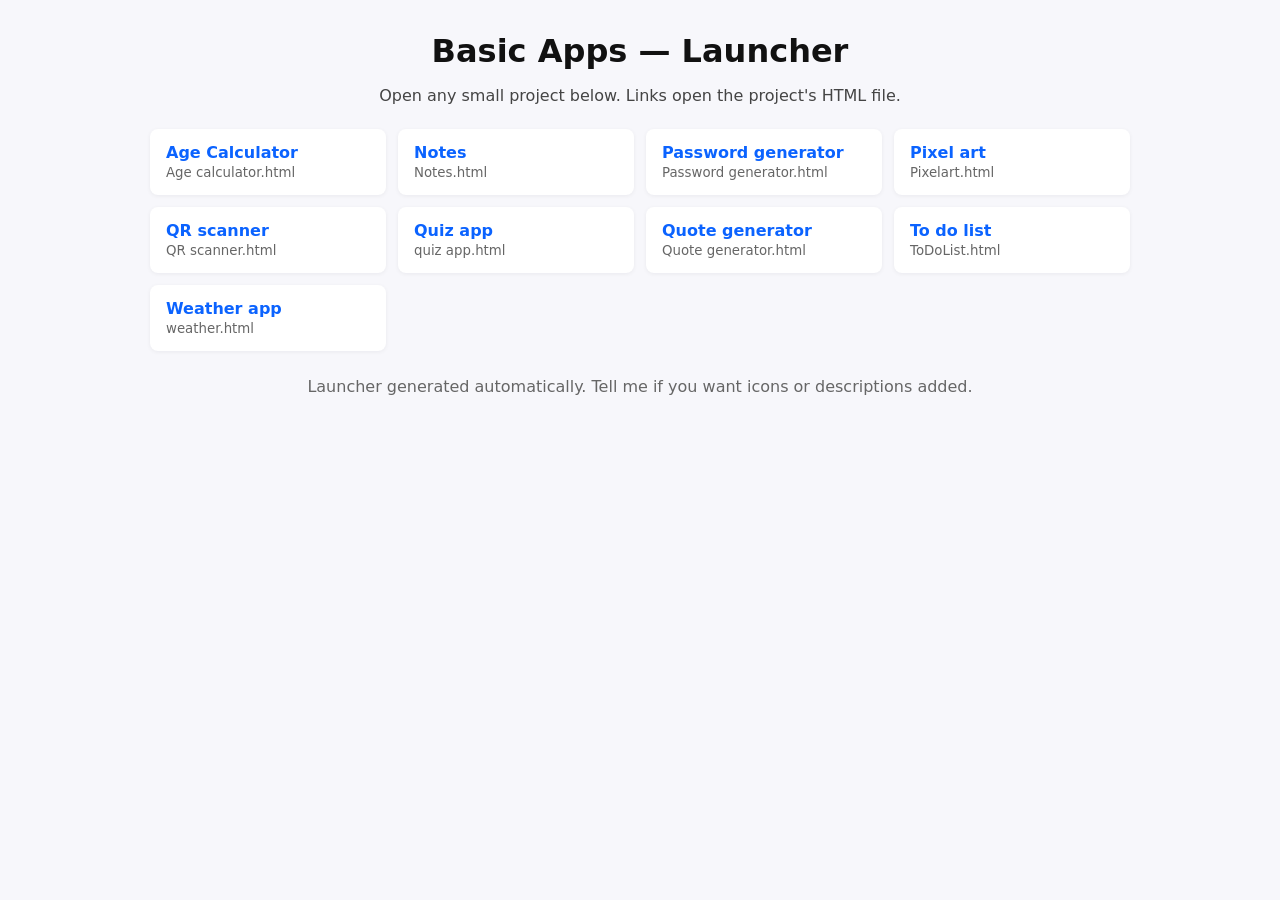
<file: index.html>
<!doctype html>
<html lang="en">
<head>
  <meta charset="utf-8" />
  <meta name="viewport" content="width=device-width,initial-scale=1" />
  <title>Basic Apps — Launcher</title>
  <style>
    body{font-family:system-ui,-apple-system,Segoe UI,Roboto,Helvetica,Arial;display:flex;flex-direction:column;align-items:center;margin:0;padding:32px;background:#f7f7fb;color:#111}
    h1{margin:0 0 16px}
    p.lead{margin:0 0 24px;color:#444}
    .grid{display:grid;grid-template-columns:repeat(auto-fit,minmax(220px,1fr));gap:12px;width:100%;max-width:980px}
    .card{background:#fff;border-radius:8px;padding:14px 16px;box-shadow:0 1px 4px rgba(16,24,40,0.06);display:flex;align-items:center;justify-content:space-between}
    .card a{color:#0b63ff;text-decoration:none;font-weight:600}
    .card small{color:#666}
    footer{margin-top:26px;color:#666}
  </style>
</head>
<body>
  <h1>Basic Apps — Launcher</h1>
  <p class="lead">Open any small project below. Links open the project's HTML file.</p>

  <div class="grid">
    <div class="card"><div><a href="Age%20Calculator/Age%20calculator.html" target="_blank">Age Calculator</a><br><small>Age calculator.html</small></div></div>
    <div class="card"><div><a href="Notes/Notes.html" target="_blank">Notes</a><br><small>Notes.html</small></div></div>
    <div class="card"><div><a href="Password%20generator/Password%20generator.html" target="_blank">Password generator</a><br><small>Password generator.html</small></div></div>
    <div class="card"><div><a href="pixel%20art/Pixelart.html" target="_blank">Pixel art</a><br><small>Pixelart.html</small></div></div>
    <div class="card"><div><a href="QR%20scanner/QR%20scanner.html" target="_blank">QR scanner</a><br><small>QR scanner.html</small></div></div>
    <div class="card"><div><a href="Quiz%20app/quiz%20app.html" target="_blank">Quiz app</a><br><small>quiz app.html</small></div></div>
    <div class="card"><div><a href="Quote%20generator/Quote%20generator.html" target="_blank">Quote generator</a><br><small>Quote generator.html</small></div></div>
    <div class="card"><div><a href="to%20do%20list/ToDoList.html" target="_blank">To do list</a><br><small>ToDoList.html</small></div></div>
    <div class="card"><div><a href="weather%20app/weather.html" target="_blank">Weather app</a><br><small>weather.html</small></div></div>
  </div>

  <footer>Launcher generated automatically. Tell me if you want icons or descriptions added.</footer>
</body>
</html>
</file>
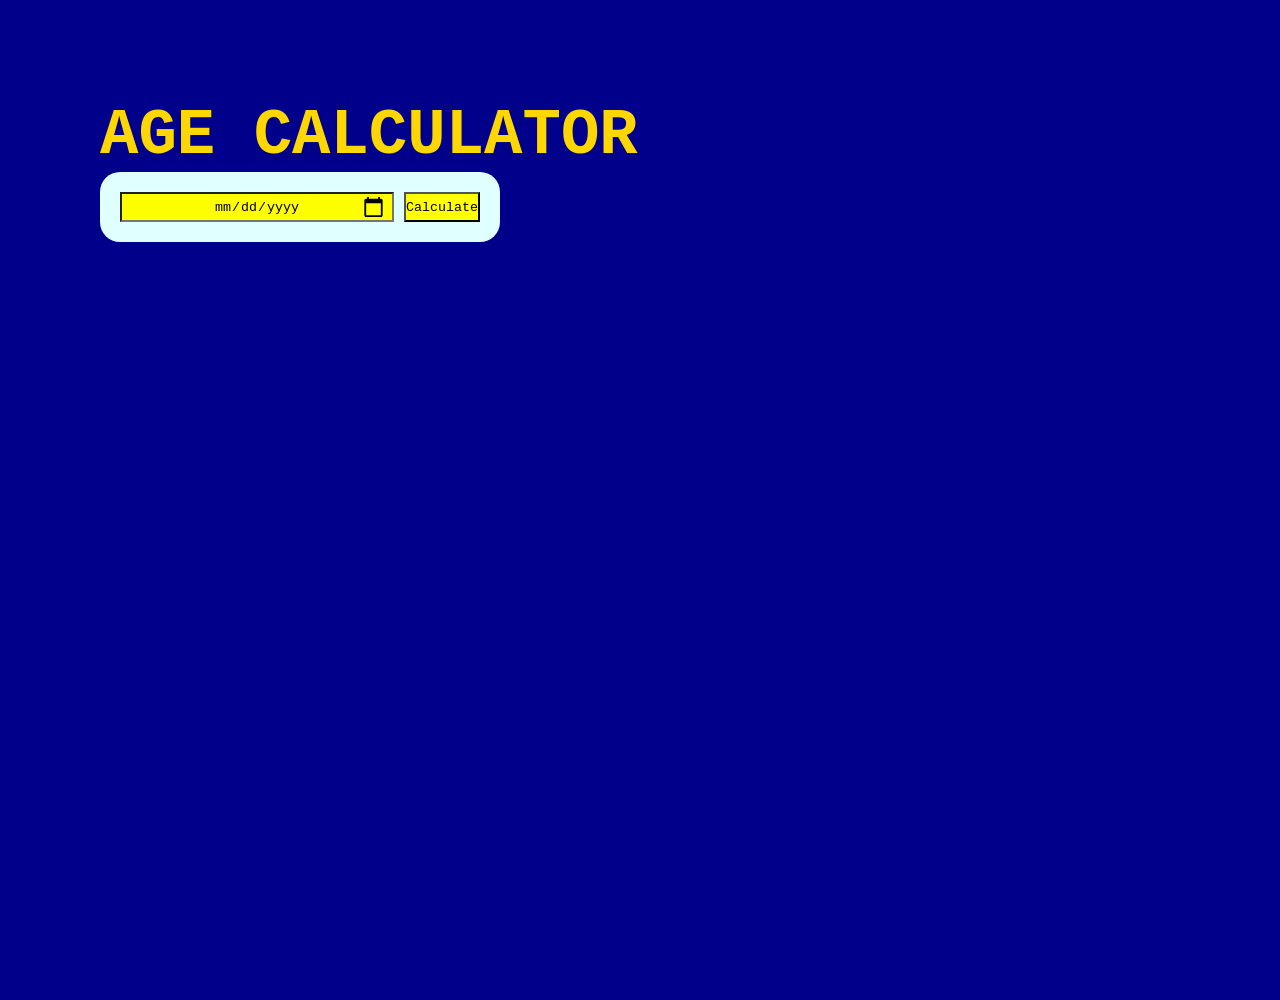
<file: Age Calculator/Age calculator.html>
<!DOCTYPE html>
<html lang="en">
<head>
    <meta charset="UTF-8">
    <meta name="viewport" content="width=device-width, initial-scale=1.0">
    <title>AGE CALCULATOR</title>
    <link rel="stylesheet" href="Age calculator.css">
</head>
<body>
    <div class="wrapper">
        <h1>AGE CALCULATOR</h1>
        <div class="age-input">
            <input type="date" name="date" id="date">
            <!-- <input type="time" name="" id=""> -->
            <button class="submit">Calculate</button>
        </div>
        <div class="container"></div>
    </div>
</body>
<foot>
    <script src="Age calculator.js"></script>
</foot>
</html>
</file>
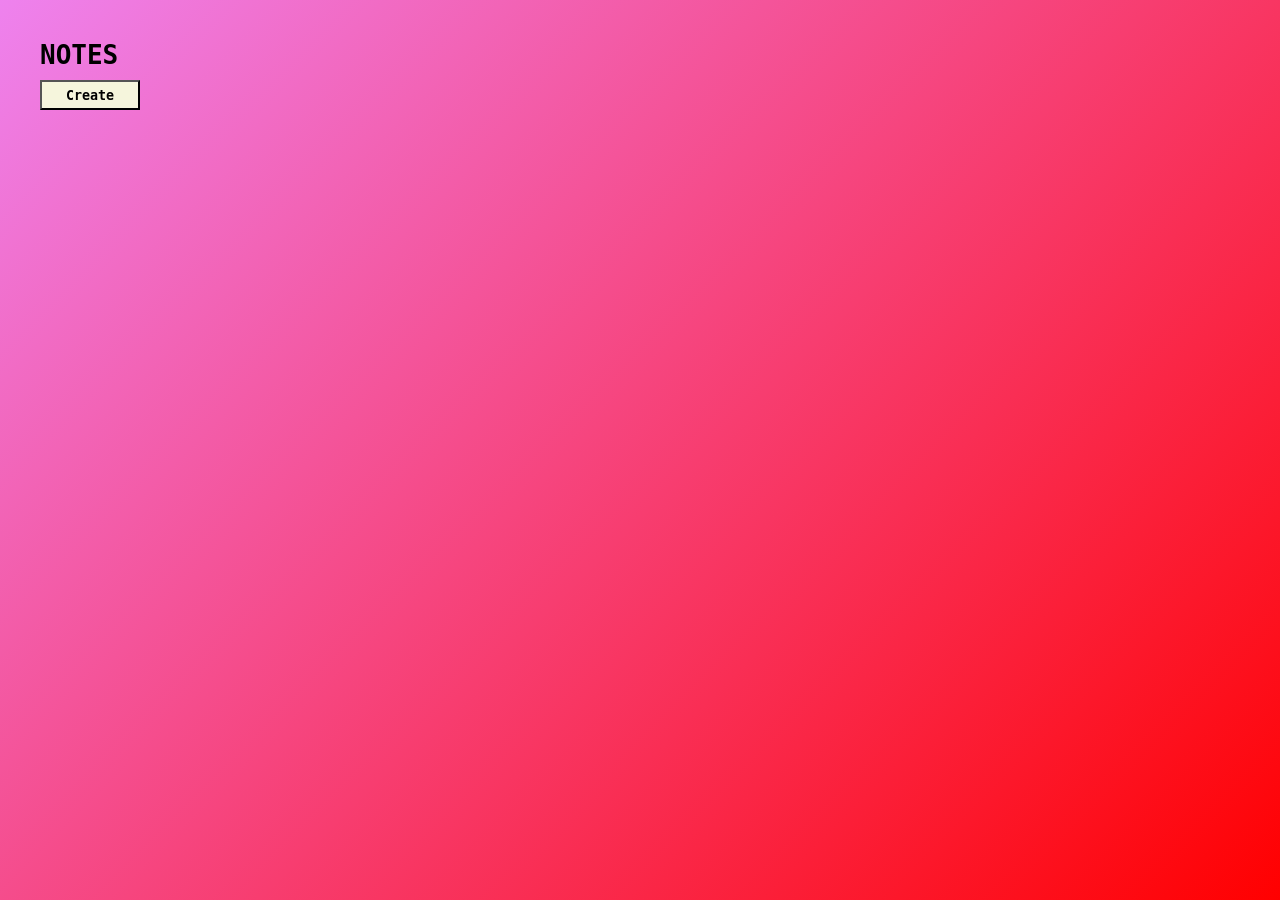
<file: Notes/Notes.html>
<!DOCTYPE html>
<html lang="en">
<head>
    <meta charset="UTF-8">
    <meta name="viewport" content="width=device-width, initial-scale=1.0">
    <title>NOTES</title>
    <link rel="stylesheet" href="Notes.css">
</head>
<body>
    <div class="wrapper">
        <h1>NOTES</h1>
        <button class="create-note">Create</button>
        <div class="container">
            <p class="note-container" contenteditable="true">
               <!-- <span class="delete-icon">x</span> -->
               <img src="D:\programming\web\IMAGE\Godzilla 2.jpg" alt="x"  class="delete-icon" >
            </p>
        </div>
    </div>
    <script src="Notes.js"></script>
</body>
</html>
</file>
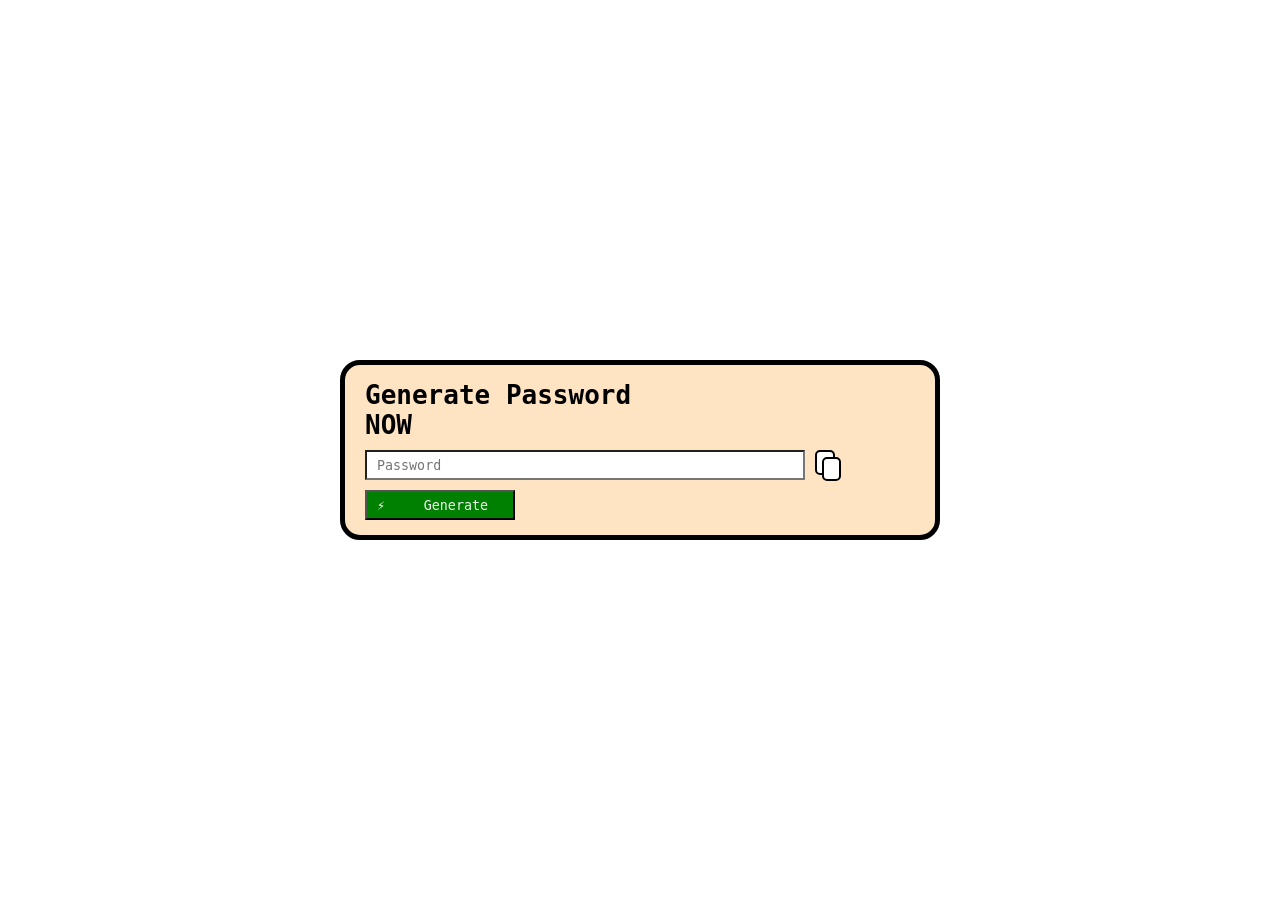
<file: Password generator/Password generator.html>
<!DOCTYPE html>
<html lang="en">
<head>
    <meta charset="UTF-8">
    <meta name="viewport" content="width=device-width, initial-scale=1.0">
    <title>Password Generator</title>
    <link rel="stylesheet" href="Password generator.css">
</head>
<body>
    
    <div class="wrapper">
        <h1 class="title">Generate Password <br>NOW</h1>
        <div class="display">
            <input type="text" id="password" class="password"placeholder="Password">
            <div class="copy-btn" onclick="copyPassword()"></div>
        </div>
        <button class="generate" >
            <p>⚡</p><p>Generate</p></button>
    </div>

    <script src="Password generator.js"></script>
</body>
</html>
</file>
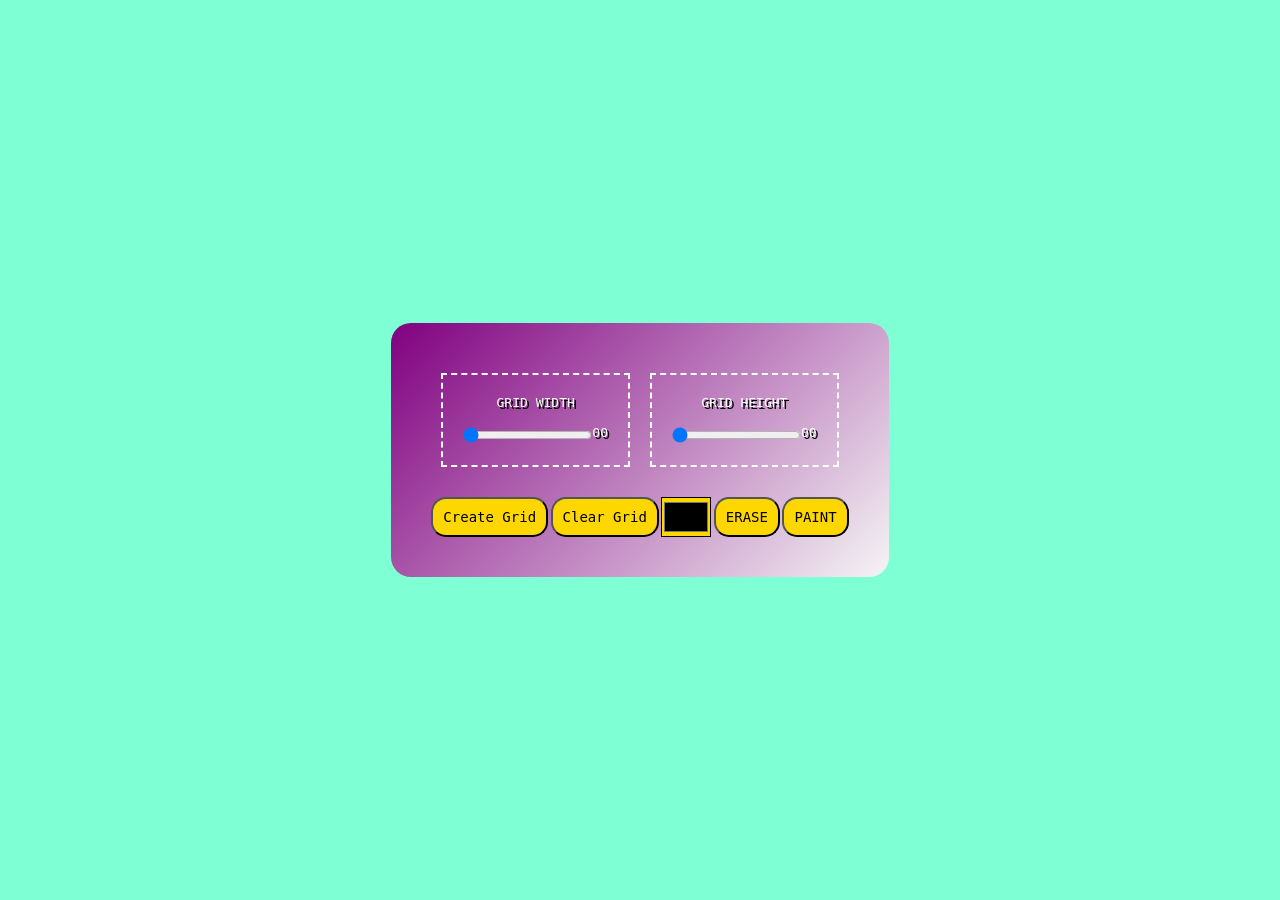
<file: pixel art/Pixelart.html>
<!DOCTYPE html>
<html lang="en">
<head>
    <meta charset="UTF-8">
    <meta name="viewport" content="width=device-width, initial-scale=1.0">
    <title>1.PIXEL ART</title>
    <link rel="stylesheet" href="Pixelart.css">
</head>
<body>
    <div class="wrapper">
        <div class="options">
            <div class="size-setter">
                <div class="slider">
                    <label for="width-range">GRID WIDTH</label>
                    <div class="range">

                        <input type="range" id="width-range" min="1" max="40" >
                        <span id="width-value">00</span>
                    </div>
                </div>
                <div class="slider">
                    <label for="height-range">GRID HEIGHT</label>
                    <div class="range">

                        <input type="range" min="1" max="40" id="height-range">
                        <span id="height-value">00</span>
                    </div>
                </div>
            </div>
            <div class="option-buttons ">
                <button id="create-grid">Create Grid</button>
                <button id="clear-grid">Clear Grid</button>
                <input type="color" id="color-input">
                <button id="erase-btn">ERASE</button>
                <button id="paint-btn">PAINT</button>
            </div>
        </div>
        <div class="container"></div>
    </div>
    <script src="Pixelart.js"></script>
    
</body>
</html>
</file>
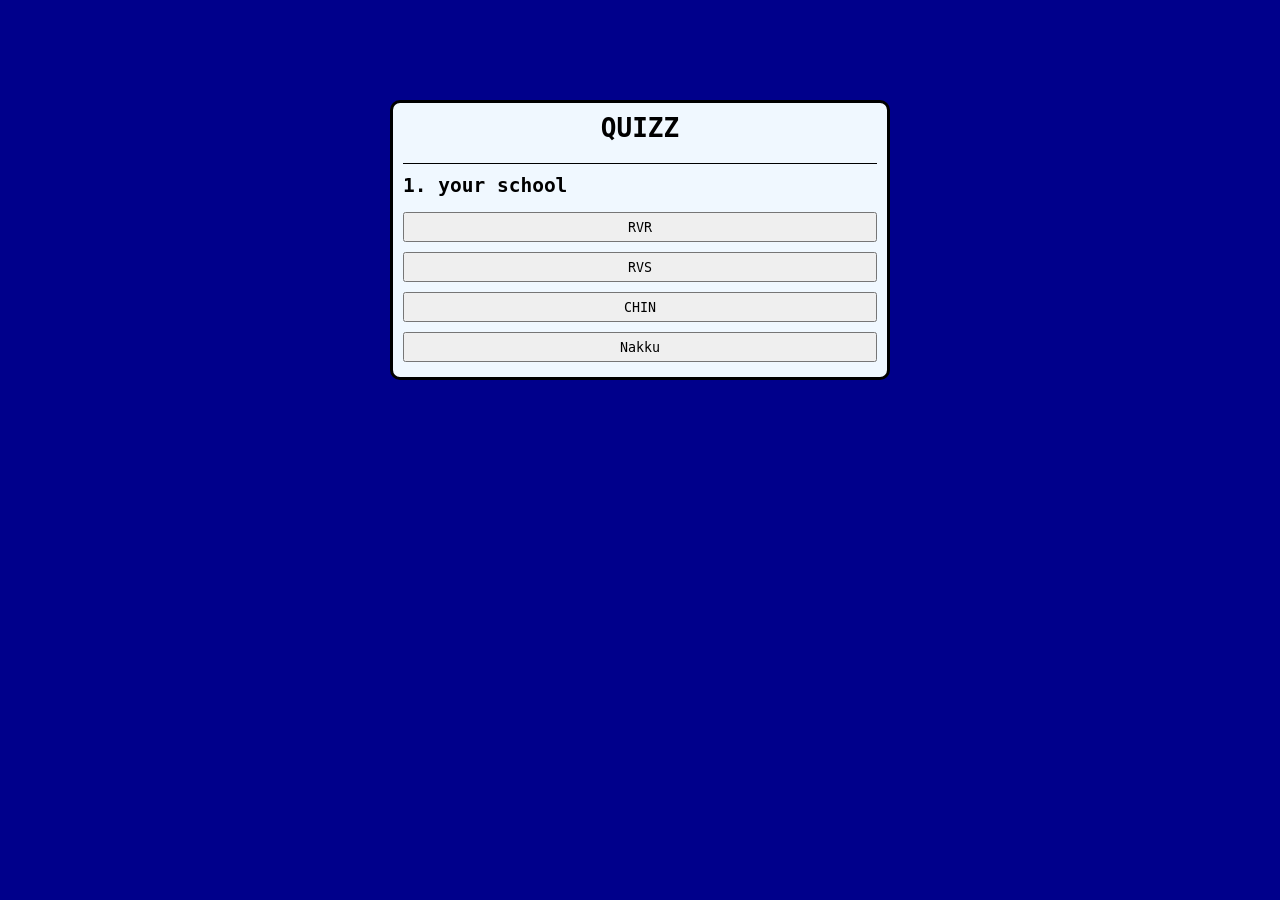
<file: Quiz app/quiz app.html>
<!DOCTYPE html>
<html lang="en">
<head>
    <meta charset="UTF-8">
    <meta name="viewport" content="width=device-width, initial-scale=1.0">
    <title>QUIZ APP</title>
    <link rel="stylesheet" href="quiz app.css">
</head>
<body>
    <div class="wrapper">
        <h1>QUIZZ</h1>
        <div class="quiz">
            <h2 id="question">1. question</h2>
            <div id="answer">

                <button class="btn">answer 1</button>
                <button class="btn">answer 2</button>
                <button class="btn">answer 3</button>
                <button class="btn">answer 4</button>
            </div>
            <button id="next-btn">NEXT</button>
        </div>
    </div>

    <script src="quiz app.js"></script>
</body>
</html>
</file>
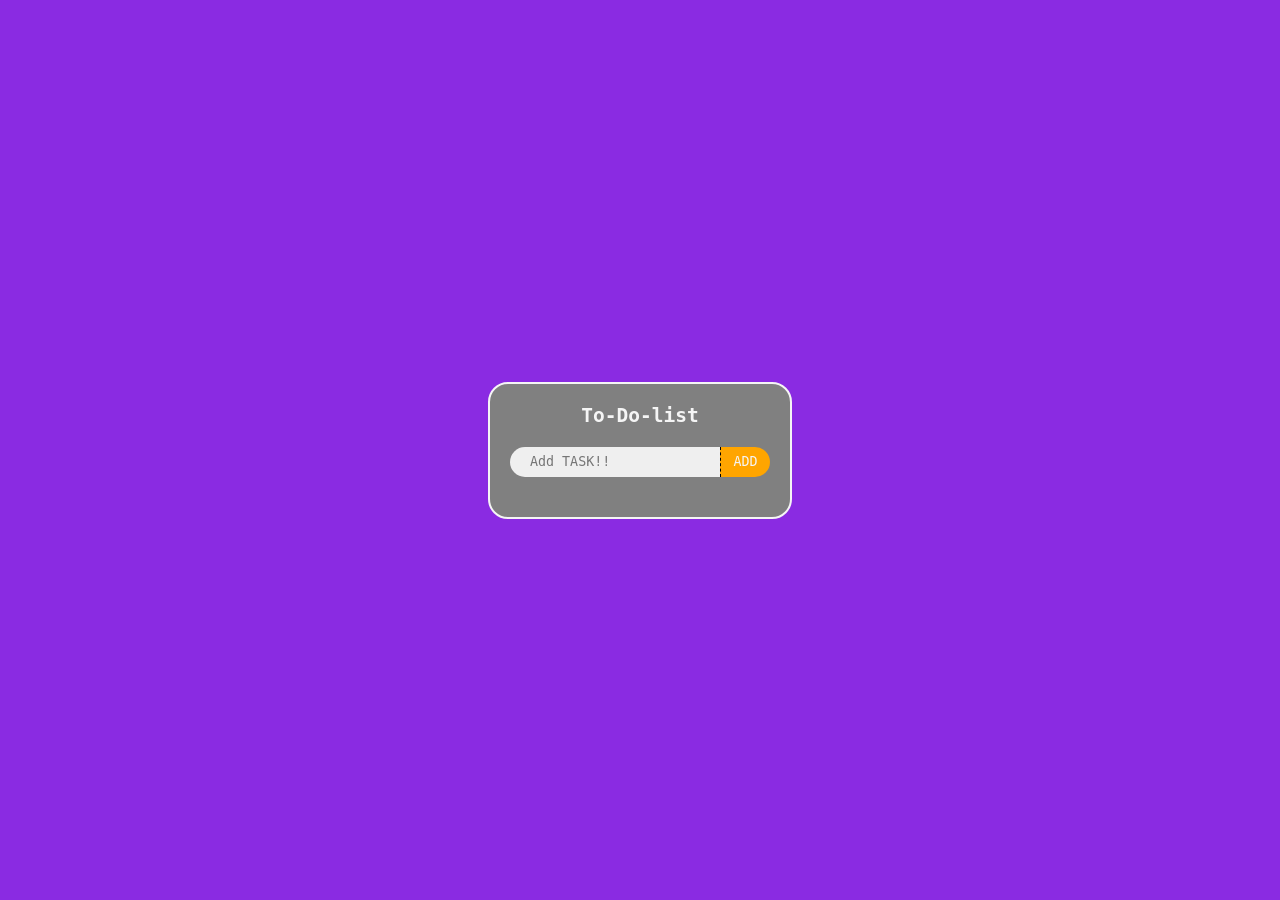
<file: to do list/ToDoList.html>
<!DOCTYPE html>
<html lang="en">
<head>
    <meta charset="UTF-8">
    <meta name="viewport" content="width=device-width, initial-scale=1.0">
    <title>To Do List</title>
    <link rel="stylesheet" href="ToDoList.css">
</head>
<body>
    <div class="wrapper">

        <div class="todoapp">
            <h2>To-Do-list</h2>
            <div class="task-adder">
                <input type="text" placeholder="Add TASK!!" class="get-task" >
                <button class="add-task">ADD</button>
                
            </div>
            <div class="container">
                <ol class="tasks">
                    <!-- <li class="checked">TASK 1</li>
                    <li>TASK 2</li>
                    <li>TASK 3</li> -->
                </ol>
            </div>
        </div>
    </div>


    <!-- script -->
    <script src="ToDoList.js"></script>
</body>
</html>
</file>
<file: Age Calculator/Age calculator.css>
*{
    margin: 0;
    padding: 0;
    box-sizing: border-box;
    font-family: monospace;
}
body{
    background-color: darkblue;
    height: 100vh;
    width: 100vw;
}
.wrapper {
    color: gold;
    margin: 100px;
    font-size: 32px;
}
.age-input{
    background-color: lightcyan;
    width: 400px;
    /* border: 2px solid bisque */
    border-radius: 20px;
    padding: 20px;
    /* padding-bottom: 10px; */
    display: flex;
    gap: 10px;
    justify-content: space-between;

}

input{
    width: 80%;
    text-align: center;
    /* background-color: red; */
    position: relative;
    
}
.submit,#date{
    height: 30px;

    background: yellow;
    
}
.age-input input::-webkit-calendar-picker-indicator{
    position : absolute;
    right: 0;
    top: 0;bottom: 0;left:0;
    width: auto;
    height: auto;
    background-position: calc(100% - 5px);
    cursor: pointer;



}
</file>
<file: Notes/Notes.css>
*{
    margin: 0;
    padding: 0;
    box-sizing: border-box;
    font-family: monospace;
}
.wrapper{
    width: 100%;
    min-height: 100vh;
    background: linear-gradient(135deg, violet,red);
    padding: 40px;
    display: flex;
    flex-direction: column;
    gap: 10px;
}

.create-note{
    background-color: beige;
    width: 100px;
    height: 30px;
    font-weight:bolder;

}
.note-container{
    /* display: none; */
    position: relative;
    width: 100%;
    max-width: 500px;
    height: 20%;
    min-height: 100px;
    max-height: auto;
    margin: 20px 0px;
    background-color: aliceblue;
    border-radius: 10px;
    border: 3px solid black;
    padding: 20px;

}
.note-container 
.delete-icon{
    background-color: transparent;
    width: 20px;
    height: 20px;
    position: absolute;
    right: 0px;
    bottom: 0px;
    font-size: 18px;
    font-weight: 800;
    text-align: center;
    cursor: pointer;
}
.delete-icon:hover{
    text-shadow: red 0px 0px 2px;
}
</file>
<file: Password generator/Password generator.css>
*{
    margin: 0;
    padding: 0;
    box-sizing: border-box;
    font-family: monospace;
}
body{
    height: 100vh;
    display: flex;
    justify-content: center;
    align-items: center;
}
.wrapper{
    background-color: bisque;
    min-width: 400px;
    width: 60%;
    max-width: 600px;
    min-height: 150px;
    height: 20%;
    
    text-align: left;
    border: 5px solid black;
    padding: 10px 20px;
    border-radius: 20px;
    display: flex;
    flex-direction: column;
    justify-content: space-around;
    align-items: left;

}
.display{
    display: flex;
}
.password{
    background-color: white;
    height: 30px;
    width: 80%;
    padding-left: 10px;

}
.copy-btn{
    border: 2px solid black;
    background-color: white;
    /* padding: 2px; */
    width: 20px;
    height: 25px;
    margin-left: 10px;
    margin-bottom: 5px;
    border-radius: 5px;
    position: relative;
    z-index: 1;
}
.copy-btn::after{
    content: "";
    position: absolute;
    background-color:white;
    border: 2px solid black;
    border-radius: 5px;
    width: 15px;
    height: 20px;
    left: 5px;
    top: 5px;
    z-index: 2;
}
.generate{
    background-color: green;
    width: 40%;
    max-width: 150px;
    height: 30px;
    color: whitesmoke;
    font-family: cursive;
    display: flex;
    justify-content: space-between;
    align-items: center;
    padding: 0px 10px;
    padding-right: 25px;
}
</file>
<file: pixel art/Pixelart.css>
*{
    padding: 0;
    margin:0;
    box-sizing: border-box;
    font-family: monospace;
}
:root{
    --paint: red;

}
body{
    background-color: aquamarine;
    height: 100vh;
    display: flex;
    justify-content: center;
    align-items: center;
}
.wrapper{
    position: relative;
    background: linear-gradient(135deg,purple,whitesmoke);
    text-align: center;
    margin: 0 20%;
    border-radius: 20px;
    padding : 20px;
    display: flex;
    flex-direction: column;
    justify-content: center;
    align-items: center;
}
.options{
    display: flex;
    flex-direction: column;
    justify-content: space-between;
    gap: 20px;
    padding: 20px;
}
.size-setter{
    /* background-color:; */
    color: white;
    text-shadow: black 2px 2px;
    display: flex;
    justify-content: space-evenly;
    /* align-items: left; */
}
.size-setter .slider{
    /* background-color: red;; */
    
    display: flex;
    flex-direction: column;
    /* justify-content: space-around; */
    /* align-items: space-evenly; */
    margin: 10px;
    /* padding: 5px; */
    gap: 15px;
    border: 2px dashed white;
    padding: 20px;

}
.range{
    display: flex;
    /* justify-content: left; */
}
button{
    padding: 10px;
    border-radius: 15px;
    background-color: gold;
    font-size: 14px;
}
.option-buttons{
    display: flex;
    justify-content: space-between;
}
.option-buttons input[type="color"] {
    background-color: gold;
    height: inherit;
    /* width:  */
    
}
.container{
    /* display: none; */
    /* background-color: red; */
    display: grid;
    /* grid-template-columns: 2; */
    cursor: url("D:\programming\web\IMAGE\gvk wall.jpg");
}
input[type="range"]{
    /* display: none; */
    height: 20px;
    background: linear-gradient(blue,red);
    cursor: pointer;
}

.boxcol {
    border: 1px solid black;
    /* padding: 2px; */
    margin : 0.5px;
    background: transparent;
    width: 15px;
    height: 15px;

}
.boxcol:hover ,.boxcol:visited{
    background-color: var(--paint);
}
</file>
<file: Quiz app/quiz app.css>
*{
    margin: 0;
    padding: 0;
    box-sizing: border-box;
    font-family: monospace;
}
body{
    background-color: darkblue;
}
.wrapper{
    background-color: aliceblue;
    width: 80%;
    max-width: 500px;

    min-height: 40px;
    margin: 100px auto;
    padding: 10px;
    border: 3px black solid;
    border-radius: 10px;
    text-align: left;
}
.wrapper h1{
    text-align: center;
    color: black;
    border-bottom: 1px solid black;
    padding-bottom: 20px;

    
}
.quiz{
    /* display: flex; */
    flex-direction: column;
    align-items: center;
}
#question{
    padding: 10px 0px;
    align-self: left;
}
button{
    /* color: red; */
    width: 100%;
    min-height: 30px;
    margin: 5px 0px;
    transition: all 0.3s;
}
.btn:disabled{
    cursor: no-drop;
}
button:hover:not([disabled]){
    color: white;
    background-color: black;
}
#next-btn{
    background-color: darkblue;
    height: 40px;
    width: 100px;
    color: white;
    padding: 10px;
    border-radius: 10px;
    display: none;

}
.correct{
    background: rgba(7, 199, 7, 0.767)
}
.incorrect{
    background-color: rgba(255, 0, 0, 0.596);
}
</file>
<file: to do list/ToDoList.css>
*{
    margin: 0;
    padding: 0;
    box-sizing: border-box;
    font-family: monospace;
    color: whitesmoke;
}
body{
    background-color: blueviolet;
}
.wrapper{
    height: 100vh;
    display: flex;
    justify-content: center;
    align-items: center;
}
.todoapp{
    /* min-height: 40vh; */
    background-color: grey;
    display: flex;
    flex-direction: column;
    align-items: center;
    justify-content: space-between;
    gap: 20px;
    margin: 10px;
    padding: 20px;
    border: 2px solid whitesmoke;
    border-radius: 20px;
}
.task-adder{
    display: flex;
    /* grid-template-columns: 1fr 1fr 50px; */
}
.add-task{
    background-color: orange;
    border: none;
    width: 50px;
    height: 30px;
    padding: 5px;
    border-radius: 0px 15px 15px 0px;
    border-left: 1px dashed black;
}
.get-task{
    height: 30px;
    width: auto;
    background-color: rgba(255, 255, 255, 0.87);
    border: none;
    border-radius: 15px 0px 0px 15px ;
    padding: 0px 20px;
    color: black;
}
.tasks{
    display: block;
    list-style-type: none;
    position: relative;
    /* margin-bottom: px; */
}
.tasks li{
    cursor: pointer;
    width: 200px;
    display: block;
    margin: 5px;
}
.tasks li::before{
    content: '';
    position: absolute;
    border: 1px solid white;
    border-radius: 50%;
    height: 15px;
    width: 15px;
    left: -15px;
    background-color: red;


}
.checked{
    color: black;
    text-decoration: line-through;
}
.tasks .checked::before{
    background-color: green;
}
.tasks li span{
    cursor: pointer;
    position: absolute;
    right: 0px;
    width: 15px;
    height: 15px;
    text-align: center;    
}
.tasks li span:hover{
    background-color: rgba(240, 248, 255, 0.3);
    border-radius: 50%;
}
</file>
